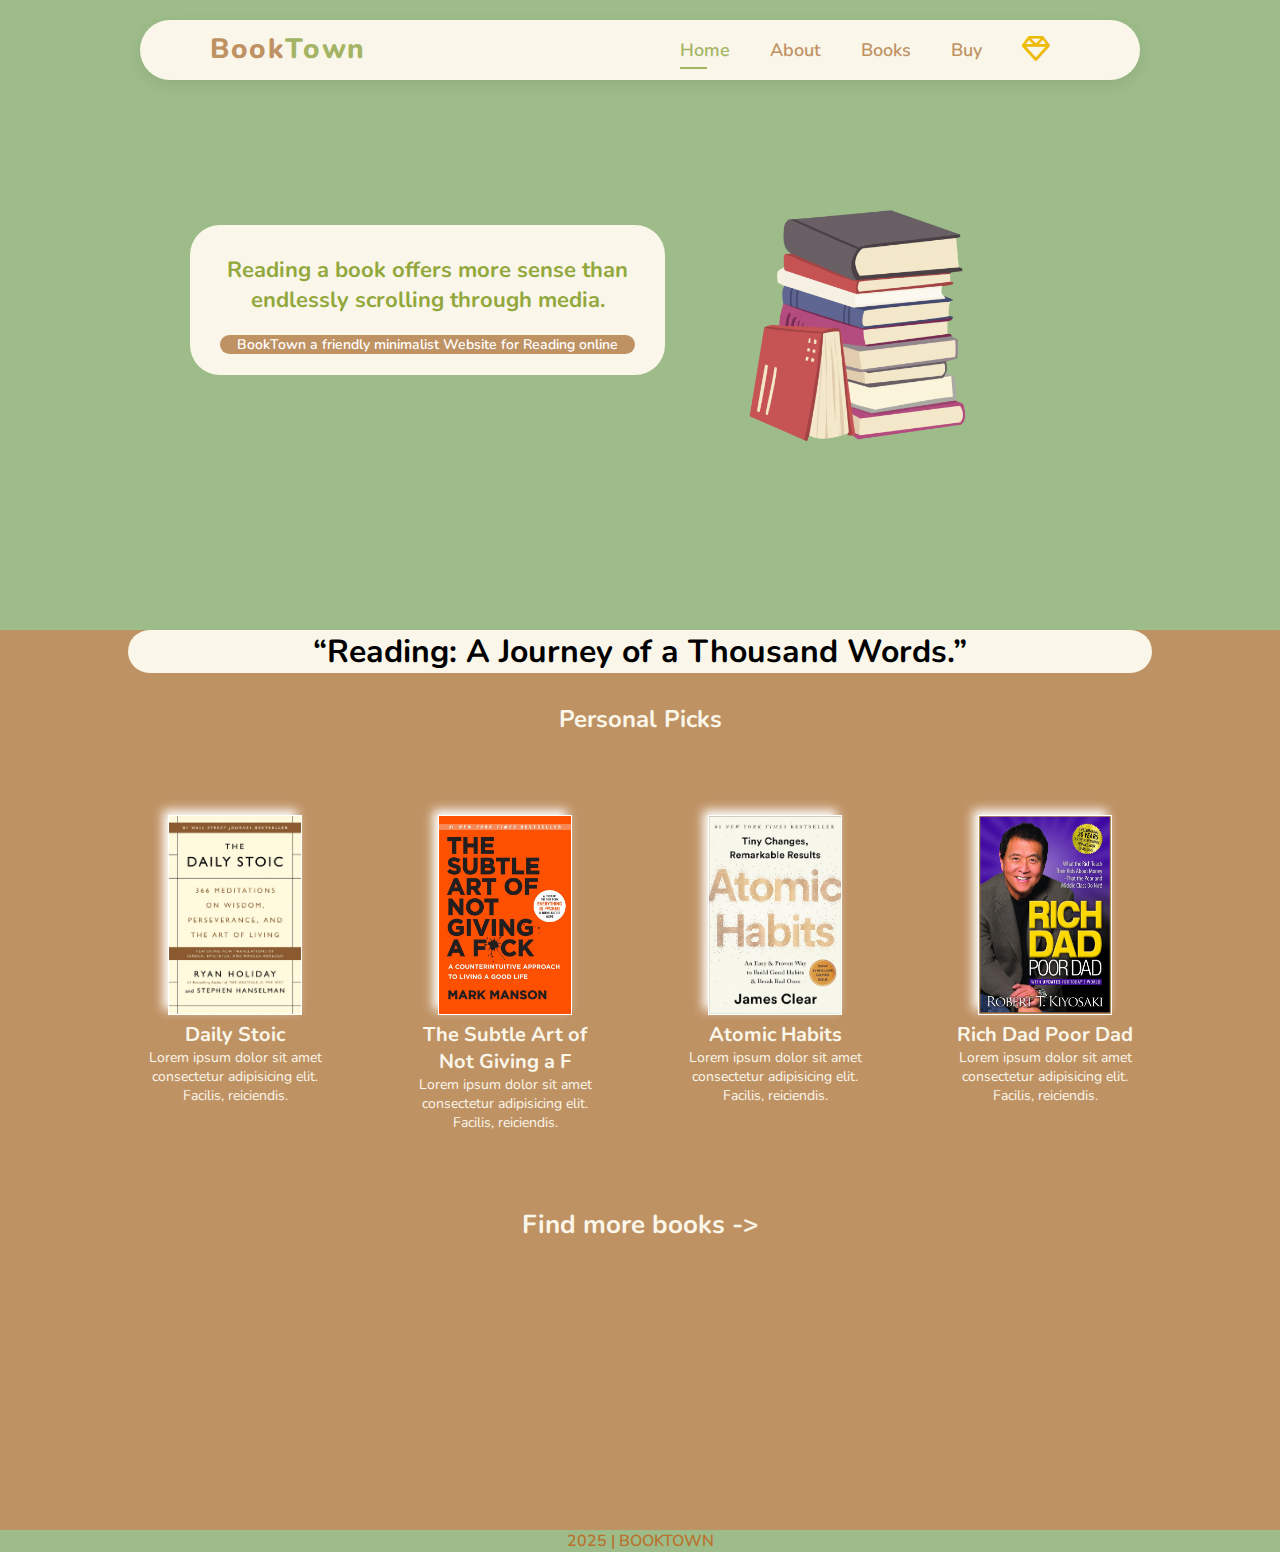
<file: index.html>
<!DOCTYPE html>
<html lang="en">
<head>
  <meta charset="UTF-8">
  <meta name="viewport" content="width=device-width, initial-scale=1.0">
  <title>BookTown</title>
  <link rel="stylesheet" href="https://cdnjs.cloudflare.com/ajax/libs/font-awesome/6.7.2/css/all.min.css">
  <link rel="stylesheet" href="style.css">
</head>

<body>
    <section id="header">
      <a class="logo" href="#">Book<span>Town</span></a>
      <div>
        <ul id="navbar">
          <li><a id="home" class="active" href="#">Home</a></li>
          <li><a href="./tabs/about.html">About</a></li>
          <li><a href="./tabs/books.html">Books</a></li>
          <li><a href="#">Buy</a></li>
          <li><a id="premium" class="premium"><i class="fa-regular fa-gem"></i></a></li>
        </ul>
      </div>
    </section>
    
    <section class="hero">
      <div class="hero-wrapper">
          <h1>Reading a book offers more sense than endlessly scrolling through media.</h1>
          <p>BookTown a friendly minimalist Website for Reading online</p>
      </div>
      <div class="hero-img">
        <img src="./img/Books-Vector-PNG-HD-Quality.png" height="400px">
      </div>
    </section>

    <section class="about">
      <div class="about-wrapper">
        <h1 class="qoute">“Reading: A Journey of a Thousand Words.”</h1>
        <h4>Personal Picks</h4>
        <div class="card">
          <div class="book daily-stoic">
            <img src="./img/the-daily-stoic.jpg"  height="200px">
            <h3>Daily Stoic</h3>
            <p>Lorem ipsum dolor sit amet consectetur adipisicing elit. Facilis, reiciendis.</p>
          </div>
          <div class="book">
            <img src="./img/71QKQ9mwV7L._SL1500_.jpg" height="200xp">
            <h3>The Subtle Art of Not Giving a F</h3>
            <p>Lorem ipsum dolor sit amet consectetur adipisicing elit. Facilis, reiciendis.</p>
          </div>
          <div class="book">
            <img src="./img/atomic-habits.jpg" height="200px">
            <h3>Atomic Habits</h3>
            <p>Lorem ipsum dolor sit amet consectetur adipisicing elit. Facilis, reiciendis.</p>
          </div>
          <div class="book">
            <img src="./img/Rich-Dad-Poor-Dad-Summary.jpg" height="200px">
            <h3>Rich Dad Poor Dad</h3>
            <p>Lorem ipsum dolor sit amet consectetur adipisicing elit. Facilis, reiciendis.</p>
          </div>
        </div>
        <h5><a class="more" href="./tabs/books.html">Find more books -></a></h5>
      </div>
    </section>

    <section id="buy" class="pop-up">
      <h1>Premium Upcoming..</h1>
      <button id="close">Close</button>
    </section>

    <footer>2025 | BOOKTOWN</footer>
    <script src="/script.js"></script>
</body>
</html>
</file>
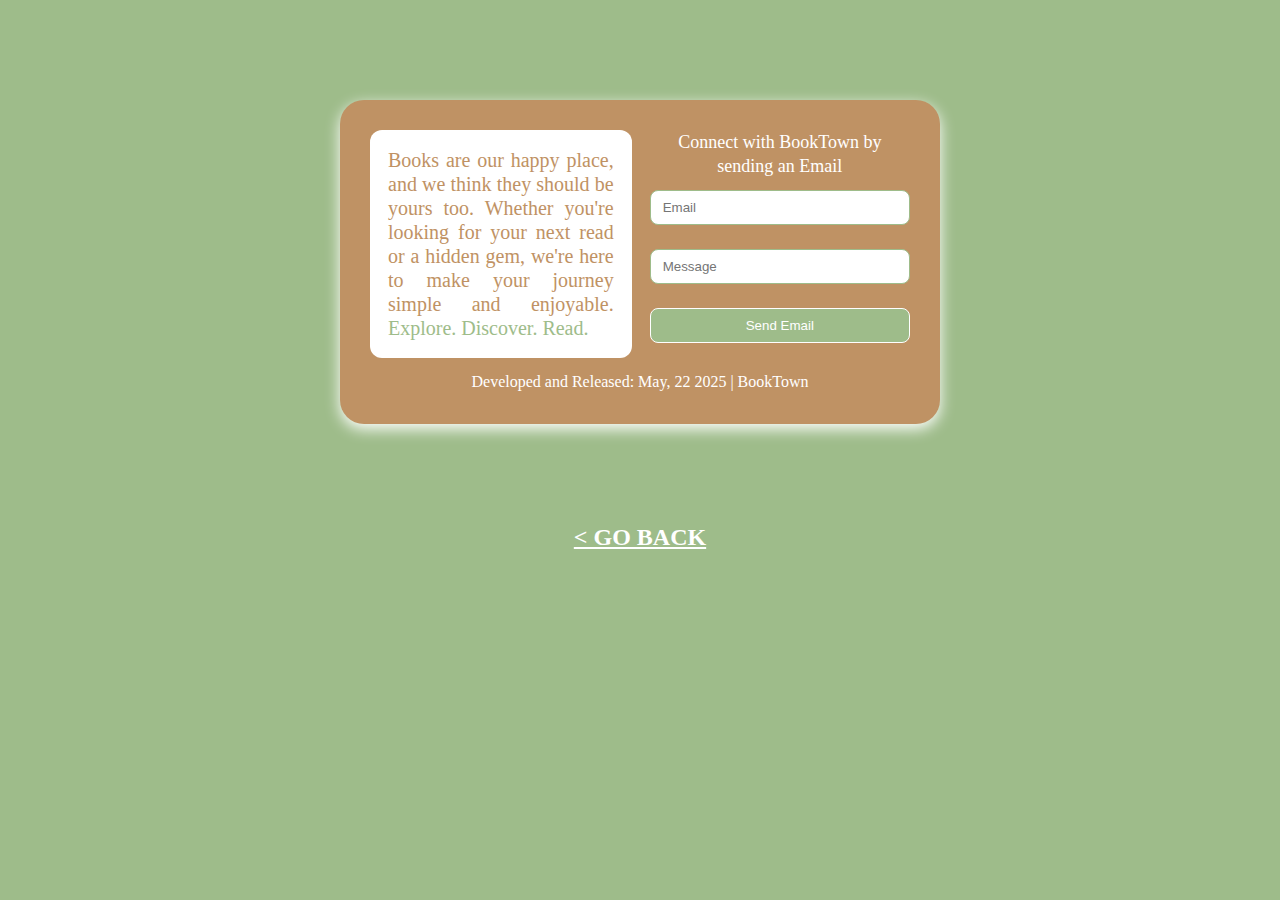
<file: tabs/about.html>
<!DOCTYPE html>
    <html lang="en">
    <head>
      <meta charset="UTF-8">
      <meta name="viewport" content="width=device-width, initial-scale=1.0">
      <title>BookTown | About</title>
      <link rel="stylesheet" href="./about.css">
     
    </head>
    <body>
      <div class="container">
        <div class="wrapper">
        <div class="intro">
          <p>Books are our happy place, and we think they should be yours too. Whether you're looking for your next read or a hidden gem, we're here to make your journey simple and enjoyable.
    
            <span>Explore. Discover. Read.</span></p>
        </div>
        <div class="mail">
          <p>Connect with BookTown by sending an Email</p>
          <input type="email" name="email" id="email" placeholder="Email">
          <input type="text" name="msg" id="msg" placeholder="Message">
          <input type="submit" value="Send Email">
        </div>
      </div>
        <div class="date">
          <p>Developed and Released: May, 22 2025 | BookTown</p>
        </div>
      </div>
      <h2 class="gb"><a href="/index.html">< GO BACK</a></h2>
    </body>
    </html>
</body>
</html>
</file>
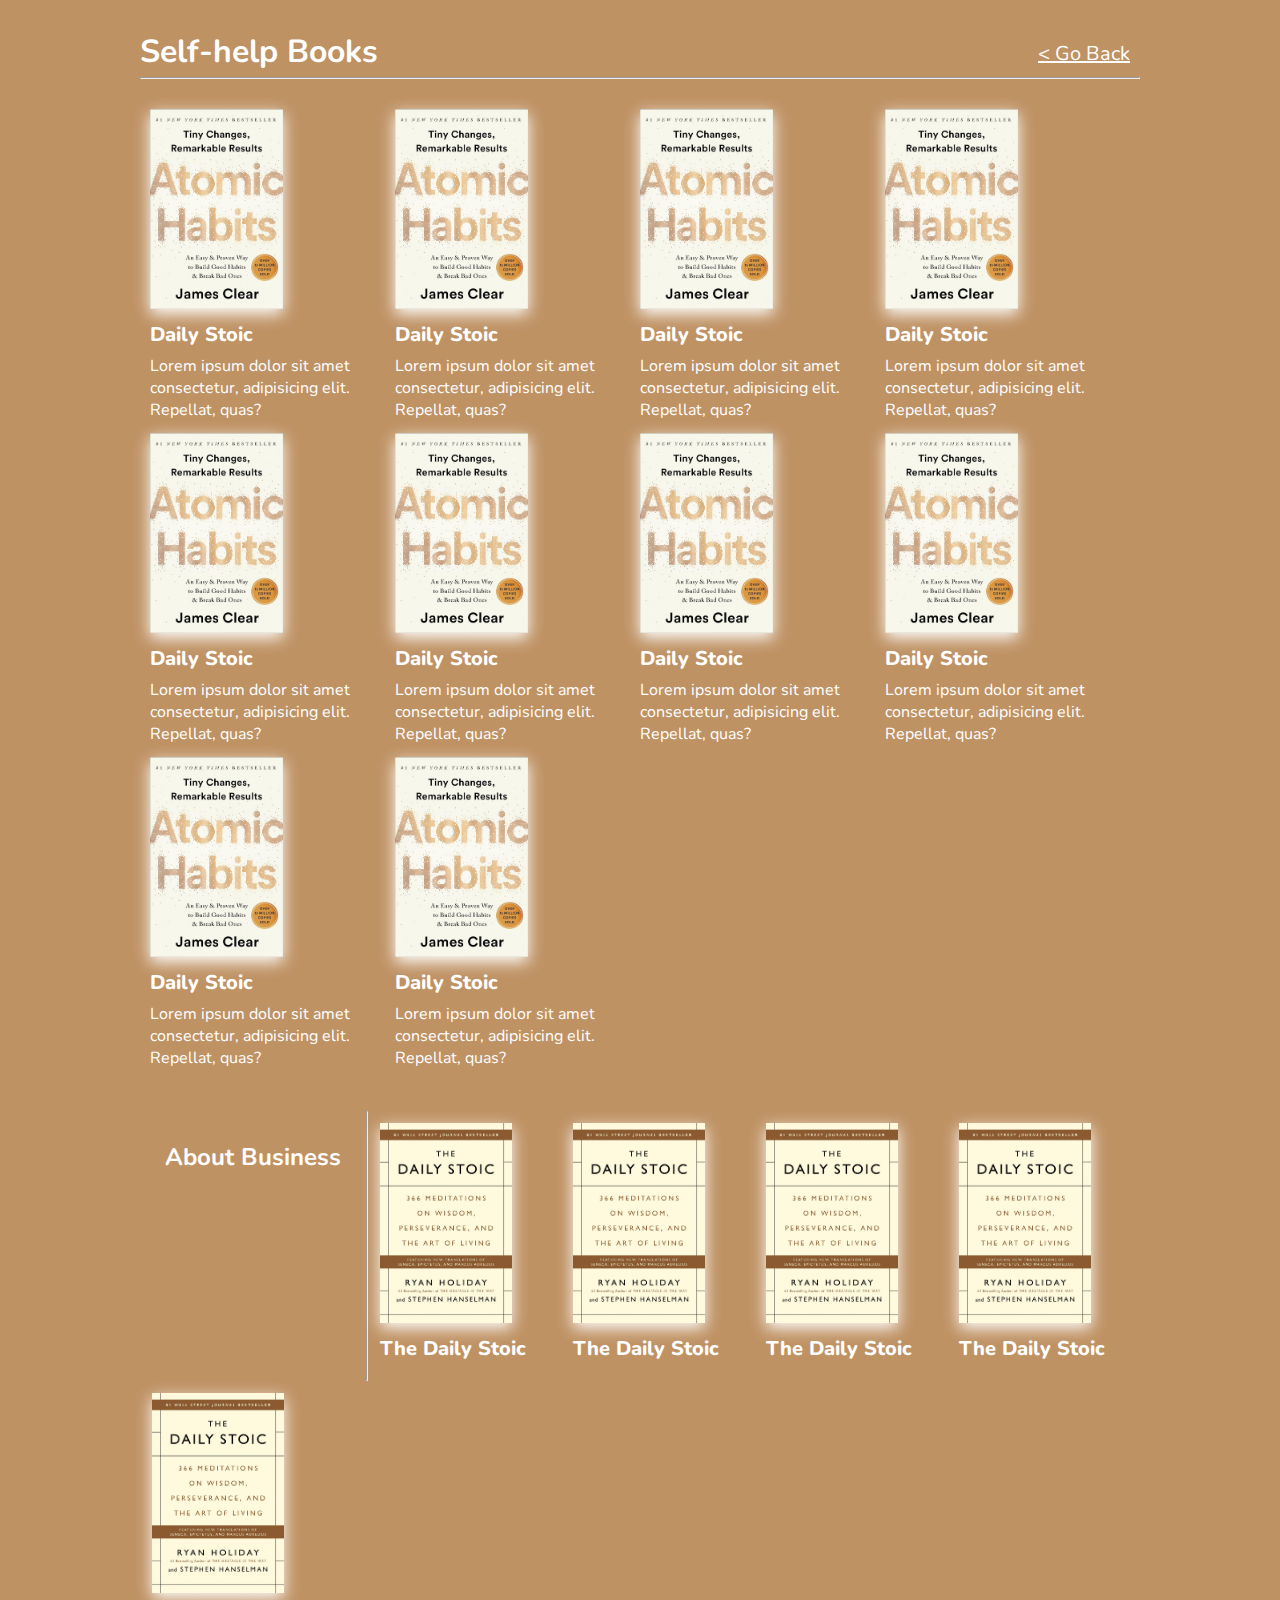
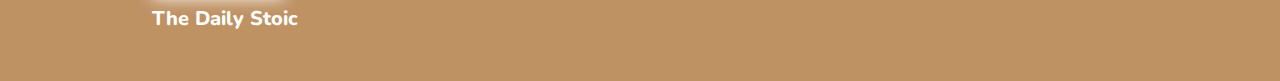
<file: tabs/books.html>
<!DOCTYPE html>
<html lang="en">
<head>
  <meta charset="UTF-8">
  <meta name="viewport" content="width=device-width, initial-scale=1.0">
  <title>BookTown | Books</title>
  <link rel="stylesheet" href="./books.css">
</head>
<body>
  <div class="container">
    <h1>Self-help Books</h1>
    <a class="gb" href="/index.html">< Go Back</a>
               <hr>
      <div class="self-help-books">    
        <div class="book book-1">
         <a href=""><img src="/img/atomic-habits.jpg">
          <h1 class="book-title">Daily Stoic</h1></a>
          <p class="sub">Lorem ipsum dolor sit amet consectetur, adipisicing elit. Repellat, quas?</p>
        </div>
        <div class="book book-2">
         <a href=""><img src="/img/atomic-habits.jpg">
          <h1 class="book-title">Daily Stoic</h1></a> 
          <p class="sub">Lorem ipsum dolor sit amet consectetur, adipisicing elit. Repellat, quas?</p>
        </div>
        <div class="book book-3">
        <a href=""><img src="/img/atomic-habits.jpg">
          <h1 class="book-title">Daily Stoic</h1></a> 
          <p class="sub">Lorem ipsum dolor sit amet consectetur, adipisicing elit. Repellat, quas?</p>
        </div>
        <div class="book book-4">
         <a href=""><img src="/img/atomic-habits.jpg">
          <h1 class="book-title">Daily Stoic</h1></a> 
          <p class="sub">Lorem ipsum dolor sit amet consectetur, adipisicing elit. Repellat, quas?</p>
        </div>
        <div class="book book-5">
         <a href=""><img src="/img/atomic-habits.jpg">
          <h1 class="book-title">Daily Stoic</h1></a>
          <p class="sub">Lorem ipsum dolor sit amet consectetur, adipisicing elit. Repellat, quas?</p>
        </div>
        <div class="book book-1">
          <a href=""><img src="/img/atomic-habits.jpg">
           <h1 class="book-title">Daily Stoic</h1></a>
           <p class="sub">Lorem ipsum dolor sit amet consectetur, adipisicing elit. Repellat, quas?</p>
         </div>
         <div class="book book-2">
          <a href=""><img src="/img/atomic-habits.jpg">
           <h1 class="book-title">Daily Stoic</h1></a> 
           <p class="sub">Lorem ipsum dolor sit amet consectetur, adipisicing elit. Repellat, quas?</p>
         </div>
         <div class="book book-3">
         <a href=""><img src="/img/atomic-habits.jpg">
           <h1 class="book-title">Daily Stoic</h1></a> 
           <p class="sub">Lorem ipsum dolor sit amet consectetur, adipisicing elit. Repellat, quas?</p>
         </div>
         <div class="book book-4">
          <a href=""><img src="/img/atomic-habits.jpg">
           <h1 class="book-title">Daily Stoic</h1></a> 
           <p class="sub">Lorem ipsum dolor sit amet consectetur, adipisicing elit. Repellat, quas?</p>
         </div>
         <div class="book book-5">
          <a href=""><img src="/img/atomic-habits.jpg">
           <h1 class="book-title">Daily Stoic</h1></a>
           <p class="sub">Lorem ipsum dolor sit amet consectetur, adipisicing elit. Repellat, quas?</p>
         </div>
    </div>
    <div class="business">
      <h1>About Business</h1>
              <hr>
      <div class="book book-6">
        <a href=""><img src="/img/the-daily-stoic.jpg" alt=""></a>
        <h2 class="book-title">The Daily Stoic</h2>
      </div>
      <div class="book book-7">
        <a href=""><img src="/img/the-daily-stoic.jpg" alt=""></a>
        <h2 class="book-title">The Daily Stoic</h2>
      </div>
      <div class="book book-8">
        <a href=""><img src="/img/the-daily-stoic.jpg" alt=""></a>
        <h2 class="book-title">The Daily Stoic</h2>
      </div>
      <div class="book book-9">
        <a href=""><img src="/img/the-daily-stoic.jpg" alt=""></a>
        <h2 class="book-title">The Daily Stoic</h2>
      </div>
      <div class="book book-10">
        <a href=""><img src="/img/the-daily-stoic.jpg" alt=""></a>
        <h2 class="book-title">The Daily Stoic</h2>
      </div>

    </div>
  </div>
  
</body>
</html>
</file>
<file: style.css>
@import url('https://fonts.googleapis.com/css2?family=Nunito:ital,wght@0,200..1000;1,200..1000&display=swap');
:root{
  --mainColor: #BF9264;
  --mainText: #A4B465;
}
*{
  margin: 0;
  padding: 0;
  box-sizing: border-box;
}
body{
  font-family: 'Nunito', sans-serif;
  background-color: #9EBC8A;
}
#header{
  display: flex;
  justify-content: space-between;
  padding: 10px 70px;
  background-color: #FAF6E9;
  box-shadow: 0 5px 15px rgba(0, 0, 0, 0.08);
  border-radius: 30px;
  max-width: 1000px;
  margin: 20px auto;
  
}
#navbar{
  display: flex;
  align-items: center;
  justify-content: center;
  border-radius: 18px;
  
  
}
#navbar li{
  list-style: none;
  padding: 5px 20px;
  position: relative;
}
#navbar li a{
  text-decoration: none;
  font-size: 18px;
  font-weight: 600;
  color: var(--mainColor);
  transition: .3s ease;
}
#navbar i{
  color: rgb(237, 187, 6);
  font-size: 28px;
}
.logo{
  font-size: 28px;
  text-decoration: none;
  color: var(--mainText);
  font-weight: 800;
  letter-spacing: .1rem;
  color: #BF9264;
}
.logo span{
  color: #A4B465;
}
#navbar li a:hover,
#navbar li a.active{
  color: #A4B465;
}

#navbar li a.active::after,
#navbar li a:hover::after
{
  content: ' ';
  width: 30%;
  height: 2px;
  bottom: -2px;
  left: 20px;
  background-color: #A4B465;
  position: absolute;
}
.hero{
  display: flex;
  max-width: 1000px;
  margin: 50px auto;
  padding-left: 50px;
  //  padding: 50px auto;
  height: 50vh;
  position: relative;
}
.hero-wrapper{
  width: 400px;
  display: block;
  margin-top: 10%;
  flex: 1;
  background-color: #faf6e9;
  border-radius: 30px;
  padding: 30px;
  height: 150px;
  text-align: center;
}
.hero-wrapper h1{
  color: #92a83c;
  font-size: 22px;
}
.hero-wrapper p{
  color: #fff;
  margin-top: 20px;
  font-size: 14px;background-color: #BF9264;
  border-radius: 30px;
  text-align: center;
  font-weight: 600;
}
.hero-img{
  width: 50%;
 // margin-left: 50px;
}
.about{
  background-color: #BF9264;
  width: 100vw;
  height: 100vh;
}
.about-wrapper h1{
  background-color: #FAF6E9;
  width: 80%;
  margin: 0 auto;
  border-radius: 30px;
  text-align: center;
}
.about-wrapper h4{
  text-align: center;
  margin: 30px auto;
}
.about-wrapper h4{
  font-size: 24px;
  color: #FAF6E9;
}
.card{
  max-width: 1000px;
  margin: 5em auto;
  display: flex;
  gap: 5em;
  color: #FAF6E9;
  text-align: center;
}
.book{
  height: 200px;
}
.book h3{ font-size: 20px;}
.book p{font-size: 14px;}

.book img{
  background-repeat: no-repeat;
 // background-position: center;
  background-size: cover;
  box-shadow: -5px -5px 10px white;
  border: 1px solid white;
  transition: .3s ease-in-out;
}
.book img:hover{
  transform: translate(5px, -10px);
  height: 220px;
  box-shadow: -10px -10px 25px white;
}
.about h5, .more{
  font-size: 26px;
  color: #FAF6E9;
  text-align: center;
  line-height: 10em;
  text-decoration: none;
  animation: btn 1.2s infinite;
}
footer{
  text-align: center;
  color: #b9732e;
  font-weight: 600;
}

.pop-up{
  height: 300px;
  width: 450px;
  padding: 20px;
  background-color: #b9732e;
  border-radius: 18px;
  position: absolute;
  top: 0;
  left: 30%;
  
  color: #ffd;
  margin: 100px auto;
  opacity: -1;
  z-index: -1;
  transform: translate(50px, -1000px);
  border-radius: 12px;
  text-align: center;
  font-size: 28px;  
  align-items: center;
  justify-content: center;
  display: flex;
  box-shadow: 0px 5px 15px #fff;
}
#close{
  padding: 12px;
  top: 0;
  background-color: red;
  border: none;
  margin-top: -200px;
  margin-left: -30px;
  border-radius: 8px;
  color: #dff;
}
.buy1{
  opacity: 1;
  z-index: 999;
  transform: translate(50px, 10px);
  transition: .6s ease;
  margin: 0 auto;
}
@media screen and (max-width:600px) {
  #header{
    flex-direction: column;
    flex-wrap: nowrap;
  }
  .logo{
    margin: 0 auto;
  }
  .hero{
    padding-right: 0 auto;
    padding: 10px;
  }
  .hero-wrapper h1{
    font-size: 18px;
    width: auto;
    display: flex;
    line-height: 2em;
  }
  .about{
    height: 100%;
  }
  .about-wrapper{
    font-size: 12px;
  }
  .hero-img{
    display: none;
  }
  .card{
    display: block;
    margin-bottom: 30px;
    height: 100%;
  }
  .book img{
    height: 150px;
  }
  .book{
    margin-bottom: 50px;
    
  }
  .pop-up{
    height: 200px;
    width: 200px;
    transform: translate(-10px, 30px);
    font-size: 18px;
    padding: 0;
    margin: 0;
  }
}
@keyframes btn{
  0%{
    transform: translate(0);
  }
  50%{
    transform: translate(-10px);
    color: #ecca8880; 
  }
  100%{
    transform: translate(0);
  }

}
</file>
<file: tabs/about.css>
*{
  padding: 0;
  margin: 0;
  box-sizing: border-box;
}
body{
  background-color: #9EBC8A;
}

.container{
  max-width: 600px;
  margin: 100px auto;
  display: block;
  background-color: #BF9264;
  padding: 30px;
  border-radius: 24px;
  color: #fff;
  line-height: 1.5em;
  box-shadow: 0 5px 15px #fff;
}
.wrapper{
  display: flex;
  position: relative;
}
.intro{
  width: 50%;
  font-size: 20px;
  background-color: #fff;
  color:  #BF9264;
  border-radius: 12px;
  padding: 18px;
  text-align: justify;
}
.intro span{
  color: #9EBC8A;
  line-height: 1.2em;
  text-align: center;
}
.mail{
  width: 50%;
  margin-left: 18px;
}
.mail p{
  text-align: center;
  font-size: 18px;
}
.mail input{
  width: 100%;
  height: 35px;
  margin: 12px 0;
  border: 1px solid #9EBC8A;
  border-radius: 8px;
}
input::placeholder{
  padding: 12px;

}
.mail input:last-child{
  background-color: #9EBC8A;
  border: 1px solid #fff;
  color: #fff;
  cursor: pointer;
}
.date{
  text-align: center;
  padding-top: 12px;
}
.gb{
  width: 100vw;
  
  text-align: center;
}
.gb a{
  transition: .3s ease;
  color: #fff;
}
.gb a:hover{
  color: #BF9264;
}
@media screen and (max-width:600px){
  .wrapper{
    flex-direction: column;
  }
  .intro{
    width: 100%;
  }
  .mail{
    width: 100%;
    margin: 0 auto;
  }
}
</file>
<file: tabs/books.css>
@import url('https://fonts.googleapis.com/css2?family=Nunito:ital,wght@0,200..1000;1,200..1000&display=swap');

*{
  margin: 0;
  padding: 0;
  box-sizing: border-box;
}
body{
  background-color:  #BF9264;
  font-family: "Nunito", sans-serif;
}
.container{
  max-width: 1000px;
  margin: 30px auto;  
  color: #fff;
}
.container h1:first-child{
  display: flex;
  height: 0;
}
.self-help-books{
  display: grid;
  grid-template-columns: 1fr 1fr 1fr 1fr;
  margin: 20px 0;
  padding: 10px;
  height: 100%;
} 
.book img{
  height: 200px;
  box-shadow: 0px 5px 15px #fff;
}
.book{
 // width: 200px;
  margin-bottom: 12px;
}
.book a{
  text-decoration: none;
  color: #fff;
}
.book a:hover,
.book img:hover{
  text-decoration: underline;
  box-shadow: 0 5px 50px #fff;
  
}
.book-title{
  font-size: 20px;
  font-weight: 800;
  line-height: 2em;
  //letter-spacing: .1rem;
}
.business{
  display: flex;
  flex-wrap: wrap;
}
.business h1:first-child{
  font-size: 24px;
  margin: 30px 25px;
}
.business .book{
  margin: 12px;
  flex: 1;
}
.gb{
  padding: 10px;
  font-size: 20px;
  color: #fff;
  width: 100%;
  display: flex;
  text-align: center;
  justify-content: right;
  //align-items: right;
}
</file>
